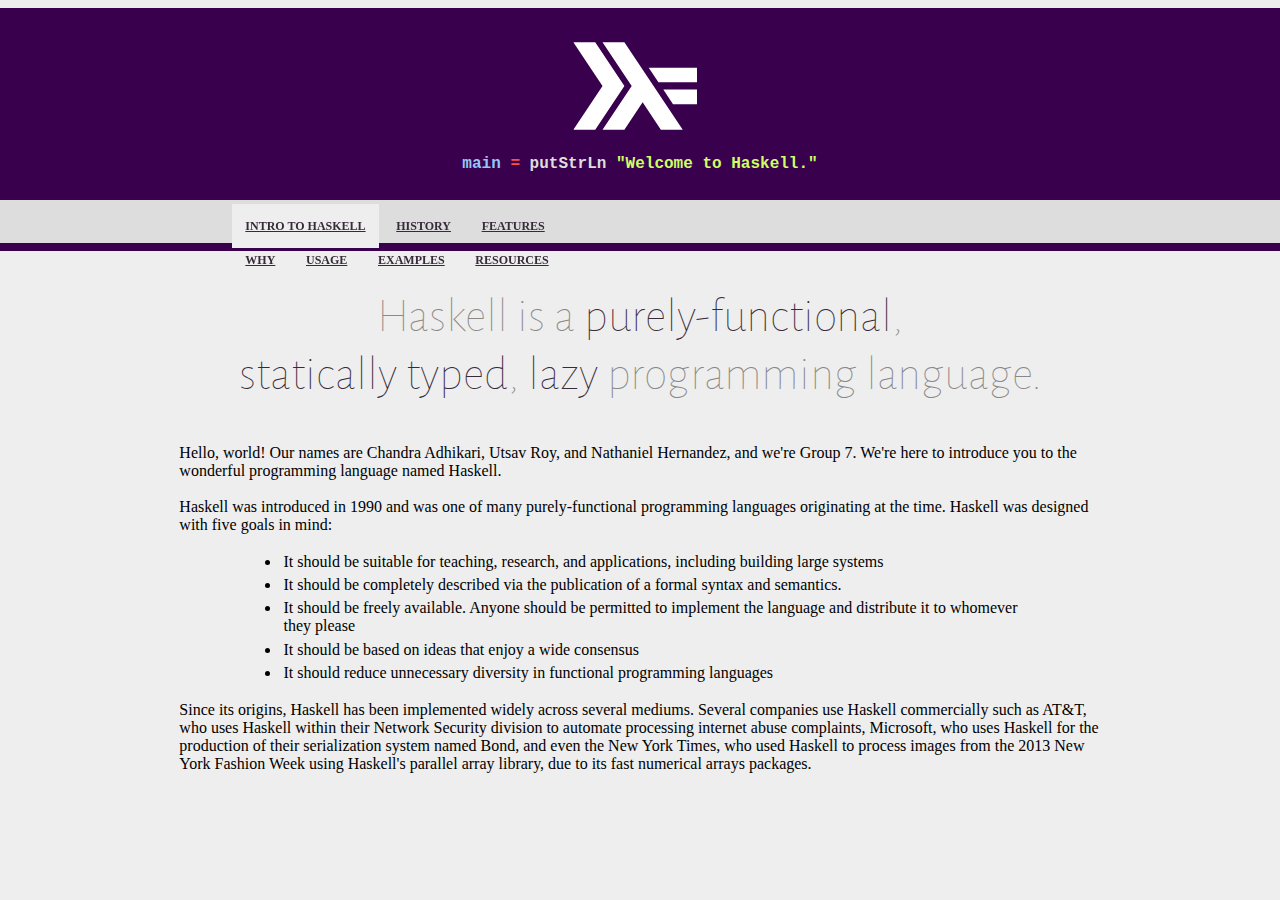
<file: index.html>
<html>
    <head>
        <link href="http://s3.amazonaws.com/codecademy-content/courses/ltp/css/shift.css" rel="stylesheet">
        <link rel="stylesheet" href="http://s3.amazonaws.com/codecademy-content/courses/ltp/css/bootstrap.css">
        <link rel="stylesheet" href="main.css">
        <link href='https://fonts.googleapis.com/css?family=Alegreya+Sans:100,100italic,400,400italic' rel='stylesheet' type='text/css'>

        <title> Welcome to Haskell </title>
        
        <!-- JavaScript provided by CallMeNick.com
        http://callmenick.com/post/animated-resizing-header-on-scroll-->
        
        <script src="res/js/classie.js"></script>
        <script>
            function init() {
                window.addEventListener('scroll', function(e){
                    var distanceY = window.pageYOffset ||       document.documentElement.scrollTop,
                        shrinkOn = 200,
                        header = document.querySelector("header");
                    if (distanceY > shrinkOn) {
                        classie.add(header,"smaller");
                    } else {
                        if (classie.has(header,"smaller")) {
                            classie.remove(header,"smaller");
                        }
                    }
                });
            }
            window.onload = init();
        </script>
    </head>
    
    <!-- BEGIN HEADER -->
    <header>
        <a href="index.html"><div class="logo"></div></a>
        <h2 class="syntax">
            <span class="syntax_main">main</span> <span class="syntax_equals">=</span> putStrLn <span class="syntax_string">"Welcome to Haskell."</span>
        </h2>
        
        <div class="nav_container">
            <div class="nav">
                <ul class="pull-left">
                    <li><a href="index.html" class="highlighted">Intro To Haskell</a></li>
                    <li><a href="history.html">History</a></li>
                    <li><a href="features.html">Features</a></li>
                </ul>
                <ul class="pull-right">
                    <li><a href="reasons.html">Why</a></li>
                    <li><a href="usage.html">Usage</a></li>
                    <li><a href="tutorials.html">Examples</a></li>
                    <li><a href="resources.html">Resources</a></li>
                </ul>
            </div>
        </div>
    </header>
    <!-- END HEADER -->
    
    <!-- BEGIN BODY -->
    <body>
        <div class="content_container">
            <p class="intro">
                Haskell is a <span class="detail">purely-functional</span>, <br><span class="detail">statically typed</span>, <span class="detail">lazy</span> programming language.</p>
            <p class="p_container">
                Hello, world! Our names are Chandra Adhikari, Utsav Roy, and Nathaniel Hernandez, and we're  Group 7. We're here to introduce you to the wonderful programming language named Haskell.
                <br><br>
                Haskell was introduced in 1990 and was one of many purely-functional programming languages originating at the time. Haskell was designed with five goals in mind:
            </p>
                <ul class="list">
                    <li>It should be suitable for teaching, research, and applications, including building large systems</li>
                    <li>It should be completely described via the publication of a formal syntax and semantics.</li>
                    <li>It should be freely available. Anyone should be permitted to implement the language and distribute it to whomever they please</li>
                    <li>It should be based on ideas that enjoy a wide consensus</li>
                    <li>It should reduce unnecessary diversity in functional programming languages</li>
                </ul>
            <p class="p_container">
                Since its origins, Haskell has been implemented widely across several mediums. Several companies use Haskell commercially such as AT&T, who uses Haskell within their Network Security division to automate processing internet abuse complaints, Microsoft, who uses Haskell for the production of their serialization system named Bond, and even the New York Times, who used Haskell to process images from the 2013 New York Fashion Week using Haskell's parallel array library, due to its fast numerical arrays packages.
            </p>
        </div>
    </body>

</html>
</file>
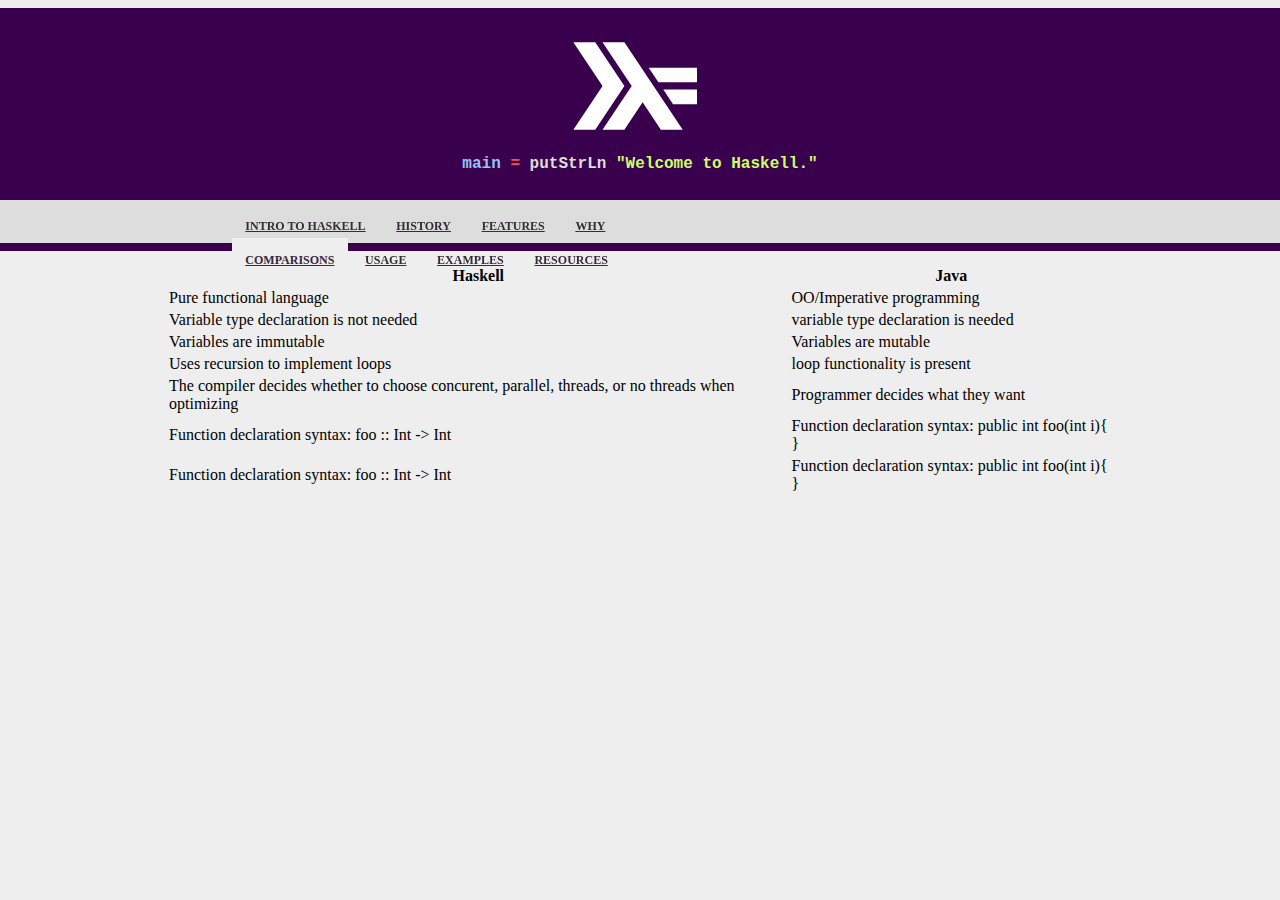
<file: comparison.html>
<html>
    <head>
        <link href="http://s3.amazonaws.com/codecademy-content/courses/ltp/css/shift.css" rel="stylesheet">
        <link rel="stylesheet" href="http://s3.amazonaws.com/codecademy-content/courses/ltp/css/bootstrap.css">
        <link rel="stylesheet" href="main.css">
        <link href='https://fonts.googleapis.com/css?family=Alegreya+Sans:100,100italic,400,400italic' rel='stylesheet' type='text/css'>

        <title> Welcome to Haskell </title>
        
        <!-- JavaScript provided by CallMeNick.com
        http://callmenick.com/post/animated-resizing-header-on-scroll-->
        
        <script src="res/js/classie.js"></script>
        <script>
            function init() {
                window.addEventListener('scroll', function(e){
                    var distanceY = window.pageYOffset ||       document.documentElement.scrollTop,
                        shrinkOn = 200,
                        header = document.querySelector("header");
                    if (distanceY > shrinkOn) {
                        classie.add(header,"smaller");
                    } else {
                        if (classie.has(header,"smaller")) {
                            classie.remove(header,"smaller");
                        }
                    }
                });
            }
            window.onload = init();
        </script>
    </head>
    
    <!-- BEGIN HEADER -->
    <header>
        <a href="index.html"><div class="logo"></div></a>
        <h2 class="syntax">
            <span class="syntax_main">main</span> <span class="syntax_equals">=</span> putStrLn <span class="syntax_string">"Welcome to Haskell."</span>
        </h2>
        
        <div class="nav_container">
            <div class="nav">
                <ul class="pull-left">
                    <li><a href="index.html">Intro To Haskell</a></li>
                    <li><a href="history.html">History</a></li>
                    <li><a href="features.html">Features</a></li>
                    <li><a href="reasons.html">Why</a></li>
                </ul>
                <ul class="pull-right">
                    <li><a href="comparison.html" class="highlighted">Comparisons</a></li>
                    <li><a href="usage.html">Usage</a></li>
                    <li><a href="tutorials.html">Examples</a></li>
                    <li><a href="resources.html">Resources</a></li>
                </ul>
            </div>
        </div>
    </header>
    <!-- END HEADER -->
    
    <!-- BEGIN BODY -->
    <body>
        <div class="content_container">
                        <table style="width:100%">
      <tr>
        <th>Haskell</th>
        <th>Java</th>
      </tr>
      <tr>
       <td>Pure functional language</td>
       <td>OO/Imperative programming</td>
      </tr>
    <tr>
      <td>Variable type declaration is not needed</td>
      <td>variable type declaration is needed</td>
    </tr>
  <tr>
    <td>Variables are immutable</td>
    <td>Variables are mutable</td>
  </tr>
  <tr>
    <td>Uses recursion to implement loops</td>
    <td>loop functionality is present</td>
  </tr>
  <tr>
    <td>The compiler decides whether to choose concurent, parallel, threads, or no threads when optimizing</td>
    <td>Programmer decides what they want</td>
  </tr>
  <tr>
    <td>Function declaration syntax: foo :: Int -> Int</td>
    <td>Function declaration syntax: public int foo(int i){ }</td>
  </tr>
  <tr>
    <td>Function declaration syntax: foo :: Int -> Int</td>
    <td>Function declaration syntax: public int foo(int i){ }</td>
  </tr>
</table>
        </div>
    </body>

</html>
</file>
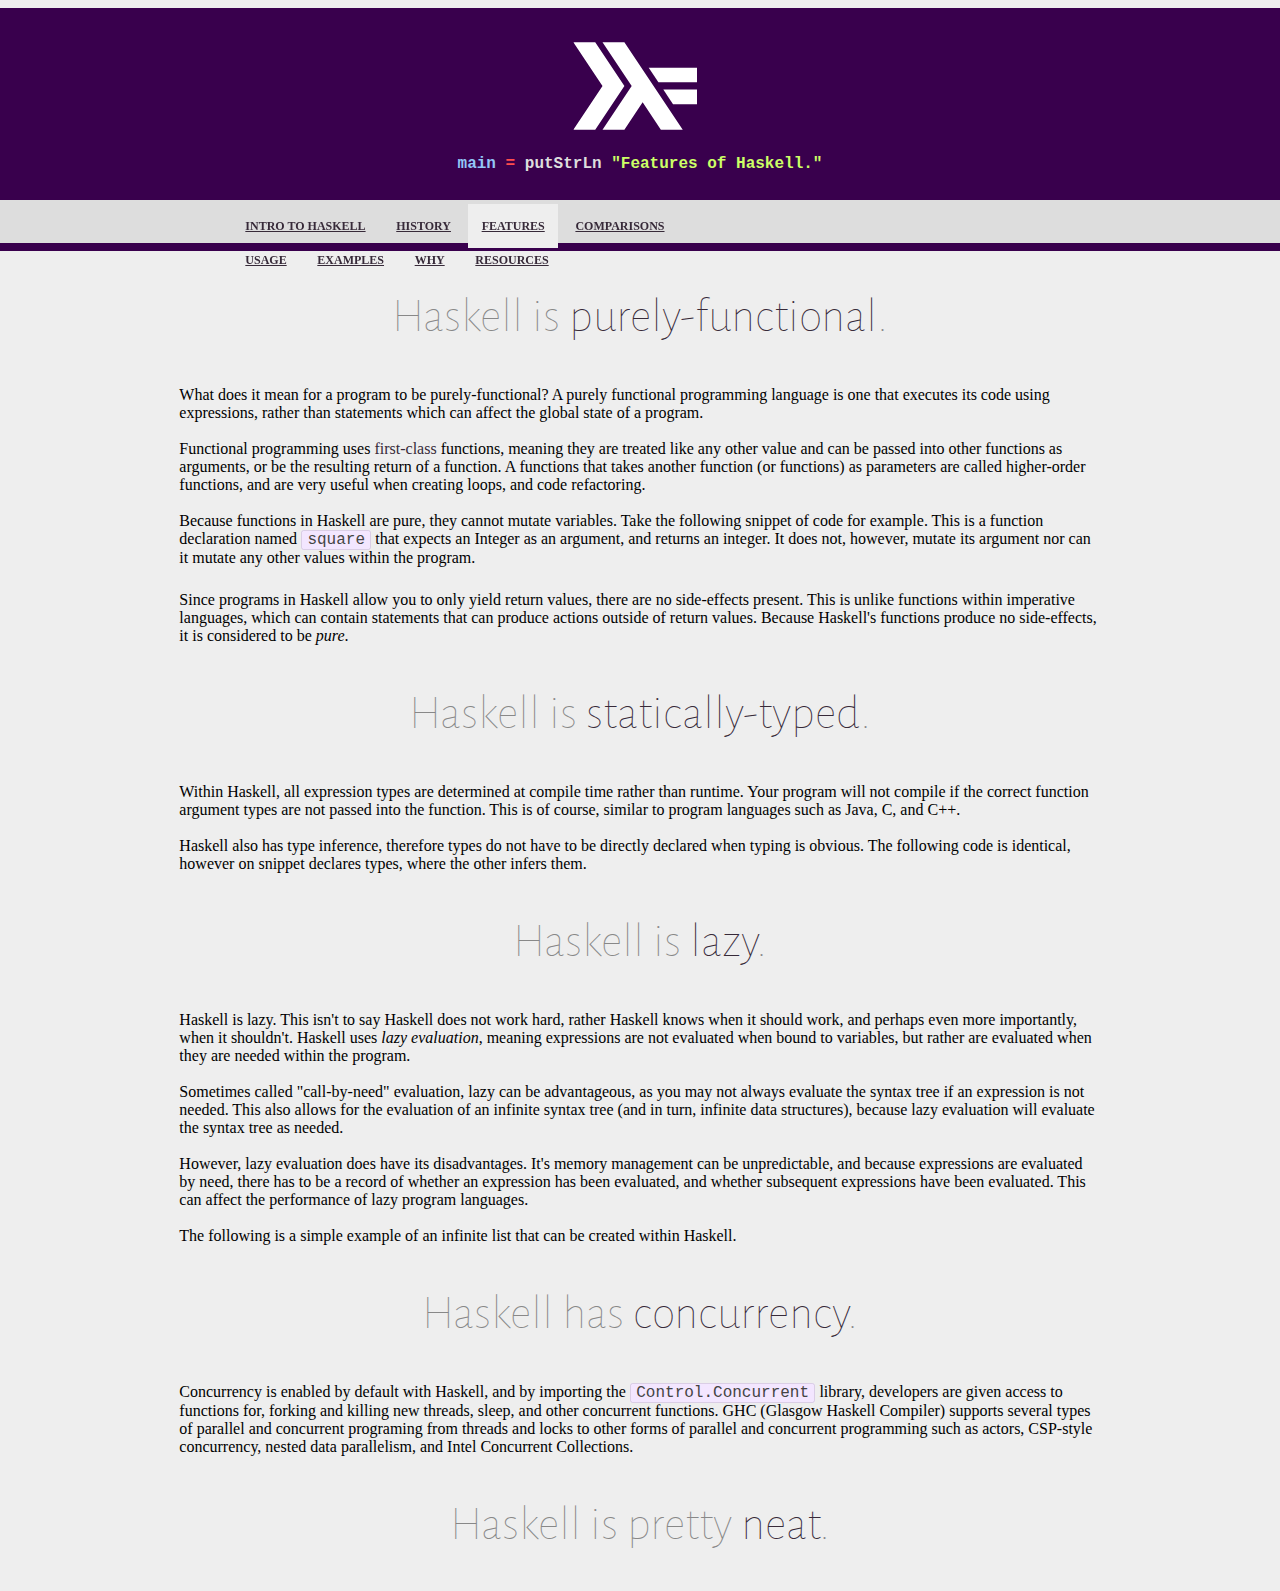
<file: features.html>
<html>
    <head>
        <link href="http://s3.amazonaws.com/codecademy-content/courses/ltp/css/shift.css" rel="stylesheet">
        <link rel="stylesheet" href="http://s3.amazonaws.com/codecademy-content/courses/ltp/css/bootstrap.css">
        <link rel="stylesheet" href="main.css">
        <link href='https://fonts.googleapis.com/css?family=Alegreya+Sans:100,100italic,400,400italic' rel='stylesheet' type='text/css'>
        
        <title> Features of Haskell </title>
        
        <!-- JavaScript provided by CallMeNick.com
        http://callmenick.com/post/animated-resizing-header-on-scroll-->
        
        <script src="res/js/classie.js"></script>
        <script>
            function init() {
                window.addEventListener('scroll', function(e){
                    var distanceY = window.pageYOffset ||       document.documentElement.scrollTop,
                        shrinkOn = 200,
                        header = document.querySelector("header");
                    if (distanceY > shrinkOn) {
                        classie.add(header,"smaller");
                    } else {
                        if (classie.has(header,"smaller")) {
                            classie.remove(header,"smaller");
                        }
                    }
                });
            }
            window.onload = init();
        </script>
    </head>
    
    <!-- BEGIN HEADER -->
    <header>
        <a href="index.html"><div class="logo"></div></a>
        <h2 class="syntax">
            <span class="syntax_main">main</span> <span class="syntax_equals">=</span> putStrLn <span class="syntax_string">"Features of Haskell."</span>
        </h2>
        
        <div class="nav_container">
            <div class="nav">
                <ul class="pull-left">
                    <li><a href="index.html">Intro To Haskell</a></li>
                    <li><a href="history.html">History</a></li>
                    <li><a href="features.html" class="highlighted">Features</a></li>
                    <li><a href="comparison.html">Comparisons</a></li>
                </ul>
                <ul class="pull-right">
                    <li><a href="usage.html">Usage</a></li>
                    <li><a href="tutorials.html">Examples</a></li>
                    <li><a href="reasons.html">Why</a></li>
                    <li><a href="resources.html">Resources</a></li>
                </ul>
            </div>
        </div>
    </header>
    <!-- END HEADER -->
    
    <!-- BEGIN BODY -->
    <body>
        <div class="content_container">
            <h1 class="intro">Haskell is <span class="detail">purely-functional</span>.</h1>
            
            <p class="p_container">
                What does it mean for a program to be purely-functional? A purely functional programming language is one that executes its code using expressions, rather than statements which can affect the global state of a program.<br><br>Functional programming uses <span class="detail">first-class</span> functions, meaning they are treated like any other value and can be passed into other functions as arguments, or be the resulting return of a function. A functions that takes another function (or functions) as parameters are called higher-order functions, and are very useful when creating loops, and code refactoring.
                <br><br>
                Because functions in Haskell are pure, they cannot mutate variables. Take the following snippet of code for example. This is a function declaration named <span class="console">square</span> that expects an Integer as an argument, and returns an integer. It does not, however, mutate its argument nor can it mutate any other values within the program.
            </p>
            
            <script src="https://gist.github.com/nathanielhernandez/0ac8af9c2698226d94eb832097b59ee6.js"></script>
            
            <p class="p_container">
                Since programs in Haskell allow you to only yield return values, there are no side-effects present. This is unlike functions within imperative languages, which can contain statements that can produce actions outside of return values. Because Haskell's functions produce no side-effects, it is considered to be <i>pure</i>.
            </p>
            
            <h1 class="intro">Haskell is <span class="detail">statically-typed</span>.</h1>
            
            <p class="p_container">
                Within Haskell, all expression types are determined at compile time rather than runtime. Your program will not compile if the correct function argument types are not passed into the function. This is of course, similar to program languages such as Java, C, and C++.
            <br><br>
                Haskell also has type inference, therefore types do not have to be directly declared when typing is obvious. The following code is identical, however on snippet declares types, where the other infers them.
            </p>
            
            <script src="https://gist.github.com/nathanielhernandez/4cd2c32f32ba35c4b9a4c0b5d2e9cb0d.js"></script>
            
            <h1 class="intro">Haskell is <span class ="detail">lazy</span>.</h1>
            
            <p class="p_container">
                Haskell is lazy. This isn't to say Haskell does not work hard, rather Haskell knows when it should work, and perhaps even more importantly, when it shouldn't. Haskell uses <i>lazy evaluation</i>, meaning expressions are not evaluated when bound to variables, but rather are evaluated when they are needed within the program.
            <br><br>
                Sometimes called "call-by-need" evaluation, lazy can be advantageous, as you may not always evaluate the syntax tree if an expression is not needed. This also allows for the evaluation of an infinite syntax tree (and in turn, infinite data structures), because lazy evaluation will evaluate the syntax tree as needed. <br><br>However, lazy evaluation does have its disadvantages. It's memory management can be unpredictable, and because expressions are evaluated by need, there has to be a record of whether an expression has been evaluated, and whether subsequent expressions have been evaluated. This can affect the performance of lazy program languages.
            <br><br>
                The following is a simple example of an infinite list that can be created within Haskell.
                <script src="https://gist.github.com/nathanielhernandez/91ae23404c5f980d73b4407cb7d820f0.js"></script>
                
                
            </p>
            <h1 class="intro">Haskell has <span class="detail">concurrency</span>.</h1>
            
            <p class="p_container">
                Concurrency is enabled by default with Haskell, and by importing the <span class="console">Control.Concurrent</span> library, developers are given access to functions for, forking and killing new threads, sleep, and other concurrent functions.
                GHC (Glasgow Haskell Compiler) supports several types of parallel and concurrent programing from threads and locks to other forms of parallel and concurrent programming such as actors, CSP-style concurrency, nested data parallelism, and Intel Concurrent Collections.
                </p>
            
            <script src="https://gist.github.com/nathanielhernandez/cca7b804d7a17ae635ffb264da0e9807.js"></script>
            
            <h1 class="intro">Haskell is pretty <span class="detail">neat</span>.</h1>

        </div>
    </body>
</html>
</file>
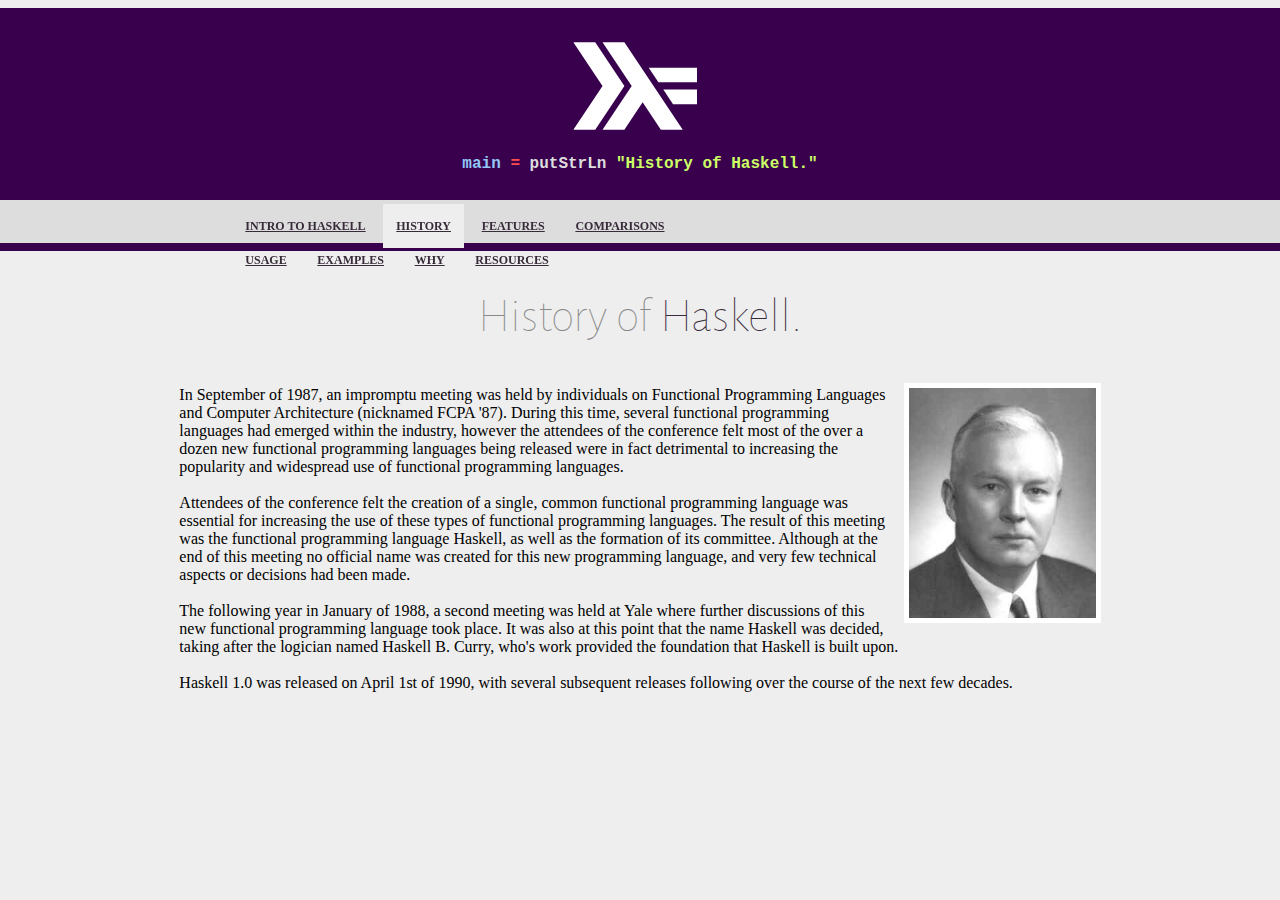
<file: history.html>
<html>
    <head>
        <link href="http://s3.amazonaws.com/codecademy-content/courses/ltp/css/shift.css" rel="stylesheet">
        <link rel="stylesheet" href="http://s3.amazonaws.com/codecademy-content/courses/ltp/css/bootstrap.css">
        <link rel="stylesheet" href="main.css">
        <link href='https://fonts.googleapis.com/css?family=Alegreya+Sans:100,100italic,400,400italic' rel='stylesheet' type='text/css'>
        <title> History of Haskell </title>
        
        <!-- JavaScript provided by CallMeNick.com
        http://callmenick.com/post/animated-resizing-header-on-scroll-->
        
        <script src="res/js/classie.js"></script>
        <script>
            function init() {
                window.addEventListener('scroll', function(e){
                    var distanceY = window.pageYOffset ||       document.documentElement.scrollTop,
                        shrinkOn = 200,
                        header = document.querySelector("header");
                    if (distanceY > shrinkOn) {
                        classie.add(header,"smaller");
                    } else {
                        if (classie.has(header,"smaller")) {
                            classie.remove(header,"smaller");
                        }
                    }
                });
            }
            window.onload = init();
        </script>
    </head>
    
    <!-- BEGIN HEADER -->
    <header>
        <a href="index.html"><div class="logo"></div></a>
        <h2 class="syntax">
            <span class="syntax_main">main</span> <span class="syntax_equals">=</span> putStrLn <span class="syntax_string">"History of Haskell."</span>
        </h2>
        
        <div class="nav_container">
            <div class="nav">
                <ul class="pull-left">
                    <li><a href="index.html">Intro To Haskell</a></li>
                    <li><a href="history.html" class="highlighted">History</a></li>
                    <li><a href="features.html">Features</a></li>
                    <li><a href="comparison.html">Comparisons</a></li>
                </ul>
                <ul class="pull-right">
                    <li><a href="usage.html">Usage</a></li>
                    <li><a href="tutorials.html">Examples</a></li>
                    <li><a href="reasons.html">Why</a></li>
                    <li><a href="resources.html">Resources</a></li>
                </ul>
            </div>
        </div>
    </header>
    <!-- END HEADER -->
    
    <!-- BEGIN BODY -->
    <body>
        <div class="content_container">
            <h1 class="intro">History of <span class="detail">Haskell.</span></h1>

            <img src ="res/img/HaskellBCurry.jpg" class="curry border">

            <p class="p_container">
                In September of 1987, an impromptu meeting was held by individuals on Functional Programming Languages and Computer Architecture (nicknamed FCPA '87). During this time, several functional programming languages had emerged within the industry, however the attendees of the conference felt most of the over a dozen new functional programming languages being released were in fact detrimental to increasing the popularity and widespread use of functional programming languages.
                <br><br>
                Attendees of the conference felt the creation of a single, common functional programming language was essential for increasing the use of these types of functional programming languages. The result of this meeting was the functional programming language Haskell, as well as the formation of its committee. Although at the end of this meeting no official name was created for this new programming language, and very few technical aspects or decisions had been made. 
                <br><br>
                The following year in January of 1988, a second meeting was held at Yale where further discussions of this new functional programming language took place. It was also at this point that the name Haskell was decided, taking after the logician named Haskell B. Curry, who's work provided the foundation that Haskell is built upon.<br><br>
                Haskell 1.0 was released on April 1st of 1990, with several subsequent releases following over the course of the next few decades.
                <br><br>
            </p>
        </div>
    </body>
</html>
</file>
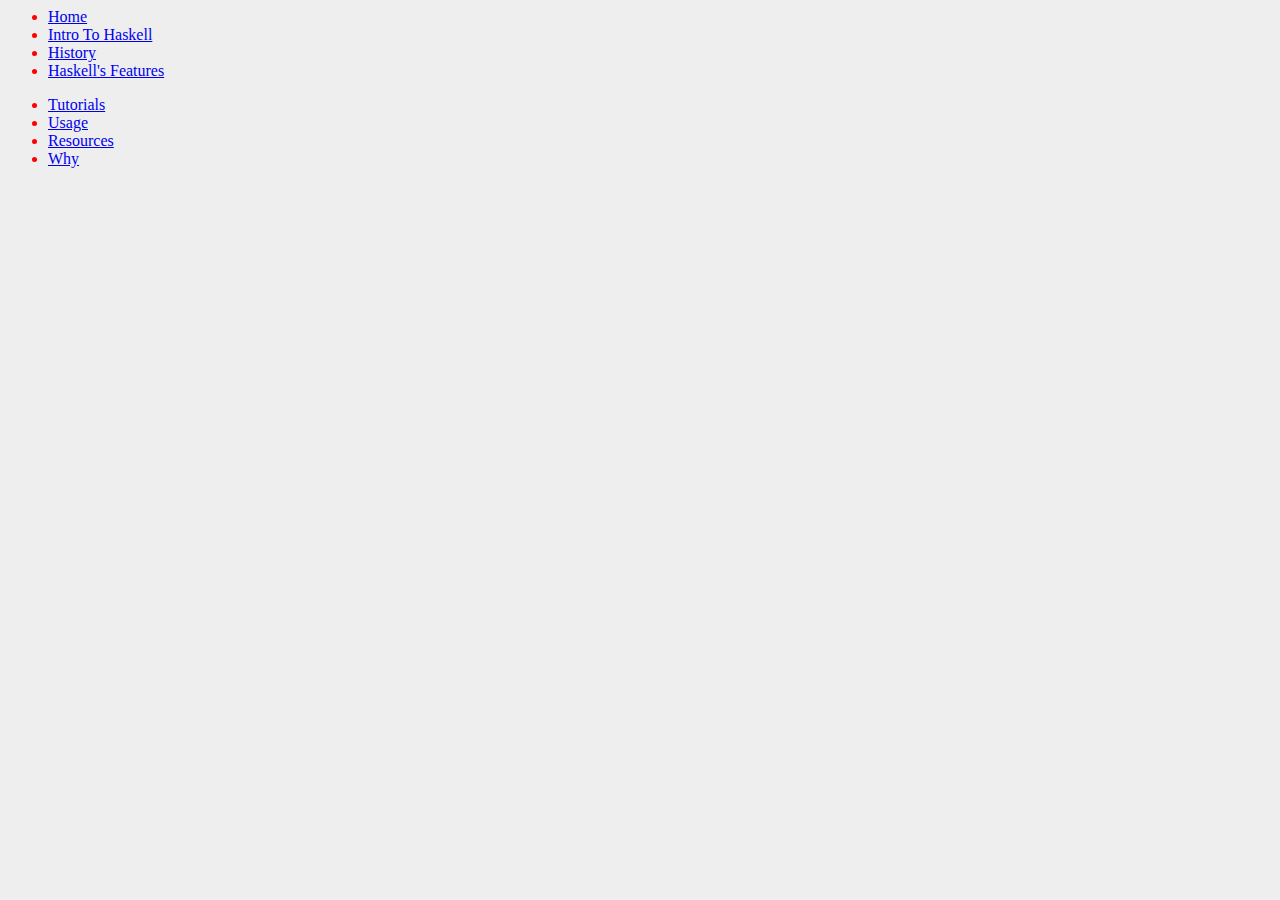
<file: introduction.html>
<!--h1> This is a comment </h1-->
<html>

  <head>
    <link href="http://s3.amazonaws.com/codecademy-content/courses/ltp/css/shift.css" rel="stylesheet">
    
    <link rel="stylesheet" href="http://s3.amazonaws.com/codecademy-content/courses/ltp/css/bootstrap.css">
    <link rel="stylesheet" href="main.css">
    <title> Introduction </title>
  </head>

  <body style="color:red">
    <div class="nav">
      <div class="container">
        <ul class="pull-left">
          <li><a href="welcome.html">Home</a></li>
	  <li><a href="introduction.html">Intro To Haskell</a></li>
          <li><a href="history.html">History</a></li>
          <li><a href="features.html">Haskell's Features</a></li>
        </ul>
        <ul class="pull-right">
          <li><a href="tutorials.html">Tutorials</a></li>
          <li><a href="usage.html">Usage</a></li>
          <li><a href="resources.html">Resources</a></li>
	  <li><a href="reasons.html">Why</a></li>
        </ul>
      </div>
    </div>
</file>
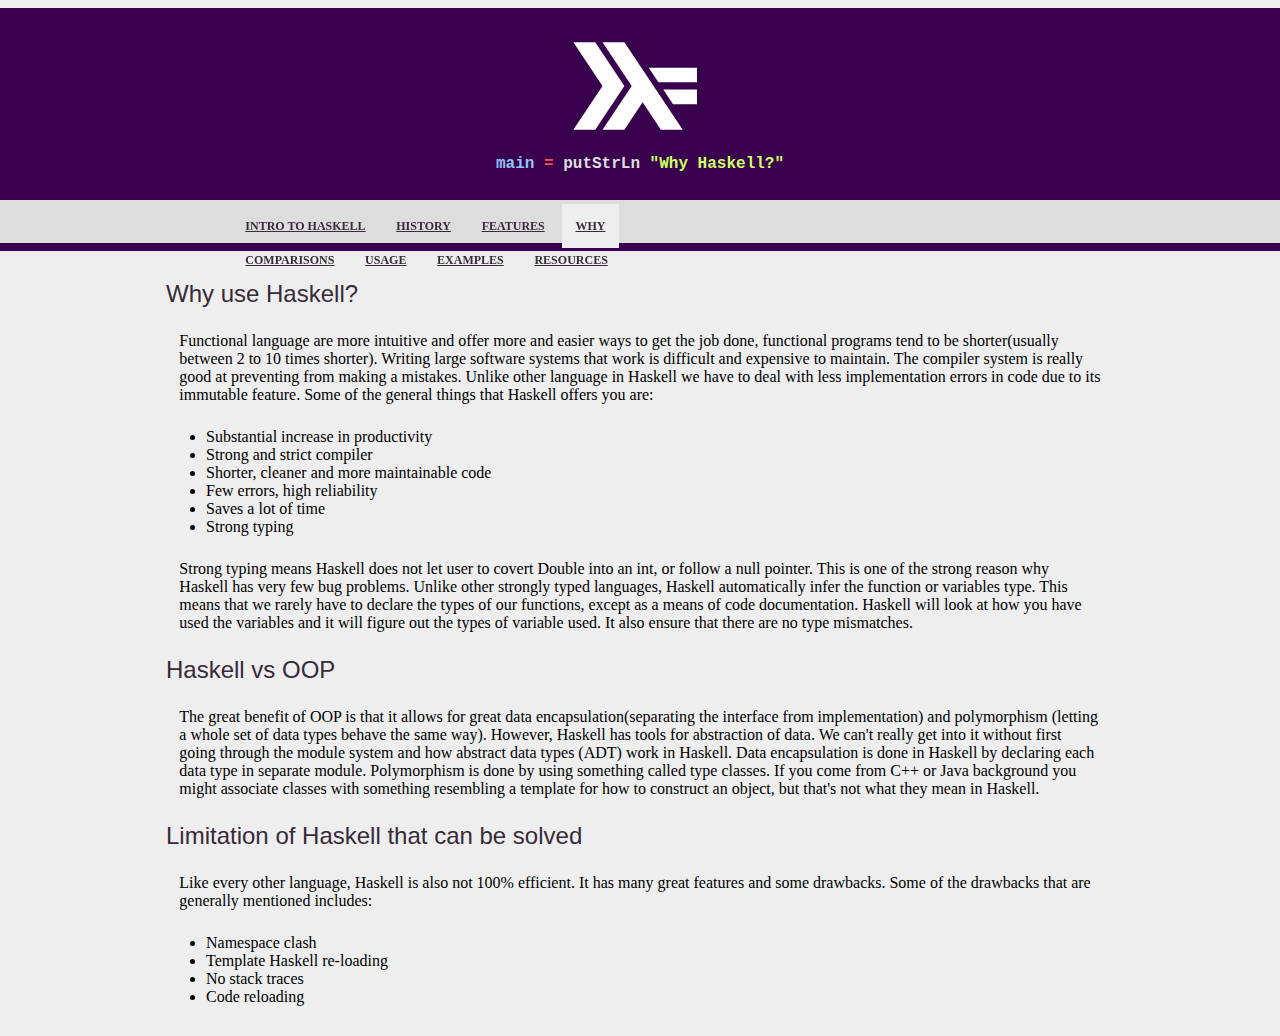
<file: reasons.html>
<html>
    <head>
        <link href="http://s3.amazonaws.com/codecademy-content/courses/ltp/css/shift.css" rel="stylesheet">
        <link rel="stylesheet" href="http://s3.amazonaws.com/codecademy-content/courses/ltp/css/bootstrap.css">
        <link rel="stylesheet" href="main.css">
        <title> Why Haskell? </title>

        <!-- JavaScript provided by CallMeNick.com
        http://callmenick.com/post/animated-resizing-header-on-scroll-->

        <script src="res/js/classie.js"></script>
        <script>
            function init() {
                window.addEventListener('scroll', function(e){
                    var distanceY = window.pageYOffset ||       document.documentElement.scrollTop,
                        shrinkOn = 200,
                        header = document.querySelector("header");
                    if (distanceY > shrinkOn) {
                        classie.add(header,"smaller");
                    } else {
                        if (classie.has(header,"smaller")) {
                            classie.remove(header,"smaller");
                        }
                    }
                });
            }
            window.onload = init();
        </script>
    </head>

    <!-- BEGIN HEADER -->
    <header>
        <a href="index.html"><div class="logo"></div></a>
        <h2 class="syntax">
            <span class="syntax_main">main</span> <span class="syntax_equals">=</span> putStrLn <span class="syntax_string">"Why Haskell?"</span>
        </h2>

        <div class="nav_container">
            <div class="nav">
                <ul class="pull-left">
                    <li><a href="index.html">Intro To Haskell</a></li>
                    <li><a href="history.html">History</a></li>
                    <li><a href="features.html">Features</a></li>
                    <li><a href="reasons.html" class="highlighted">Why</a></li>
                </ul>
                <ul class="pull-right">
                    <li><a href="comparison.html">Comparisons</a></li>
                    <li><a href="usage.html">Usage</a></li>
                    <li><a href="tutorials.html">Examples</a></li>
                    <li><a href="resources.html">Resources</a></li>
                </ul>
            </div>
        </div>
    </header>
    <!-- END HEADER -->

    <!-- BEGIN BODY -->
   <body>
        <div class="content_container">
	        <h1>Why use Haskell?</h1>
	        <p class="p_container">
                Functional language are more intuitive and offer more and easier ways to get the job done, functional programs tend to be shorter(usually between 2 to 10 times shorter). Writing large software systems that work is difficult and expensive to maintain. The compiler system is really good at preventing from making a mistakes. Unlike other language in Haskell we have to deal with less implementation errors in code due to its immutable feature. Some of the general things that Haskell offers you are:
        	</p>
		<ul>
            	<li>Substantial increase in productivity</li>
            	<li>Strong and strict compiler</li>
            	<li>Shorter, cleaner and more maintainable code</li>
            	<li>Few errors, high reliability</li>
            	<li>Saves a lot of time</li>
            	<li>Strong typing</li>
        	</ul>
                <p class="p_container">Strong typing means Haskell does not let user to covert Double into an int, or follow a null pointer. This is one of the strong reason why Haskell has very few bug problems. Unlike other strongly typed languages, Haskell automatically infer the function or variables type. This means that we rarely have to declare the types of our functions, except as a means of code documentation. Haskell will look at how you have used the variables and it will figure out the types of variable used. It also ensure that there are no type mismatches.
            </p>

            <h1>Haskell vs OOP</h1>
            <p class="p_container">
                The great benefit of OOP is that it allows for great data encapsulation(separating the interface from implementation) and polymorphism (letting a whole set of data types behave the same way). However, Haskell has tools for abstraction of data. We can't really get into it without first going through the module system and how abstract data types (ADT) work in Haskell. Data encapsulation is done in Haskell by declaring each data type in separate module. Polymorphism is done by using something called type classes. If you come from C++ or Java background you might associate classes with something resembling a template for how to construct an object, but that's not what they mean in Haskell.
            </p>

            <h1>Limitation of Haskell that can be solved</h1>
    	    <p class="p_container">
                Like every other language, Haskell is also not 100% efficient. It has many great features and some drawbacks. Some of the drawbacks that are generally mentioned includes:
        	<ul>
        	    <li>Namespace clash</li>
        	    <li>Template Haskell re-loading</li>
        	    <li>No stack traces</li>
        	    <li>Code reloading</li>
            </ul>
            </p>
        </div>
    </body>
</html>
</file>
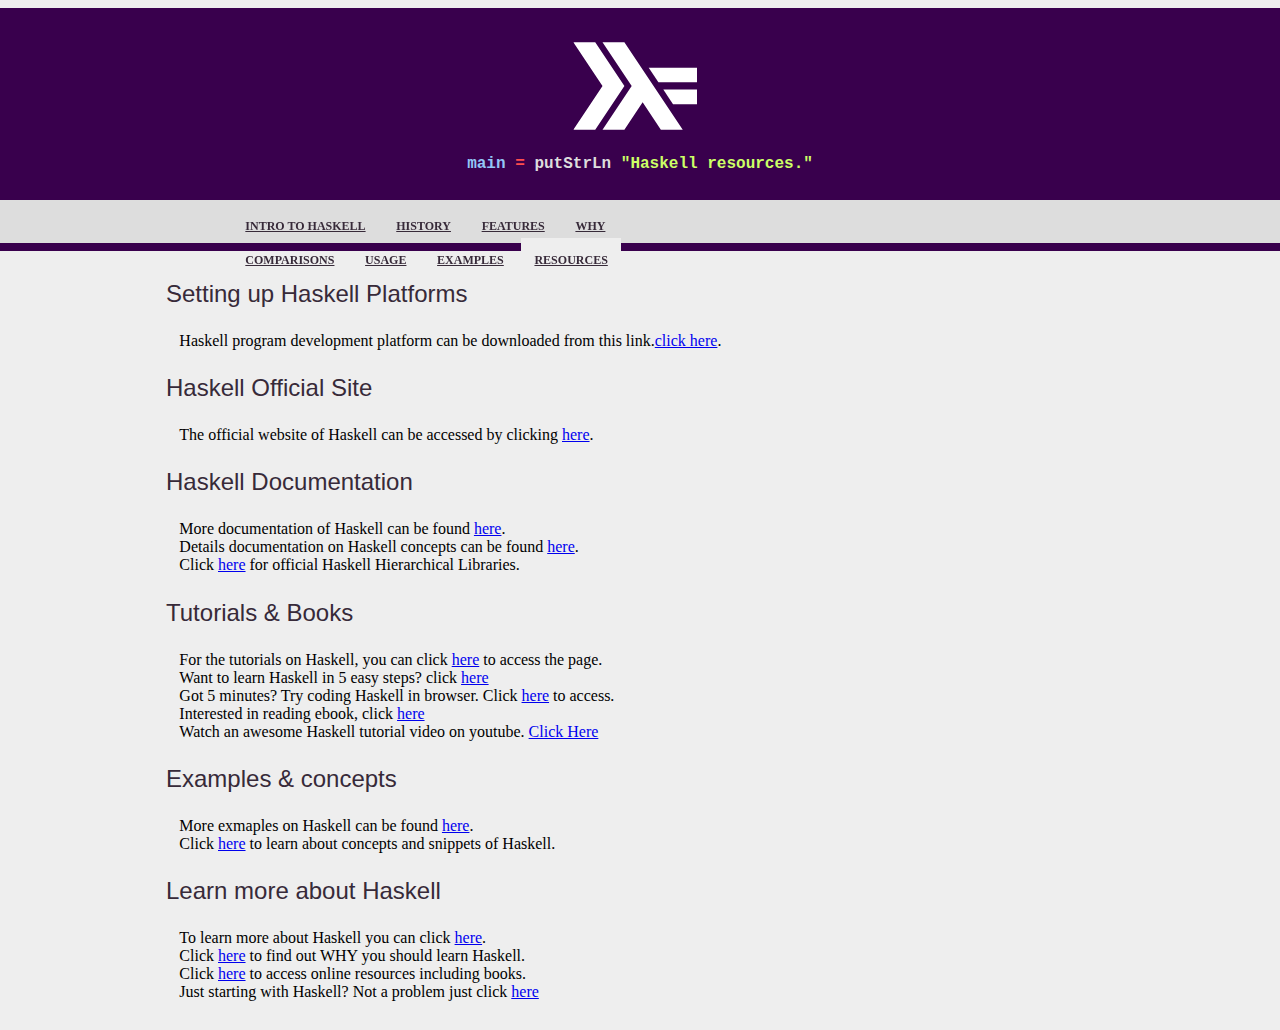
<file: resources.html>
<html>
    <head>
        <link href="http://s3.amazonaws.com/codecademy-content/courses/ltp/css/shift.css" rel="stylesheet">
        <link rel="stylesheet" href="http://s3.amazonaws.com/codecademy-content/courses/ltp/css/bootstrap.css">
        <link rel="stylesheet" href="main.css">
        <title> Resources </title>

        <!-- JavaScript provided by CallMeNick.com
        http://callmenick.com/post/animated-resizing-header-on-scroll-->

        <script src="res/js/classie.js"></script>
        <script>
            function init() {
                window.addEventListener('scroll', function(e){
                    var distanceY = window.pageYOffset ||       document.documentElement.scrollTop,
                        shrinkOn = 200,
                        header = document.querySelector("header");
                    if (distanceY > shrinkOn) {
                        classie.add(header,"smaller");
                    } else {
                        if (classie.has(header,"smaller")) {
                            classie.remove(header,"smaller");
                        }
                    }
                });
            }
            window.onload = init();
        </script>
    </head>

    <!-- BEGIN HEADER -->
    <header>
        <a href="index.html"><div class="logo"></div></a>
        <h2 class="syntax">
            <span class="syntax_main">main</span> <span class="syntax_equals">=</span> putStrLn <span class="syntax_string">"Haskell resources."</span>
        </h2>

        <div class="nav_container">
            <div class="nav">
                <ul class="pull-left">
                    <li><a href="index.html">Intro To Haskell</a></li>
                    <li><a href="history.html">History</a></li>
                    <li><a href="features.html">Features</a></li>
                    <li><a href="reasons.html">Why</a></li>
                </ul>
                <ul class="pull-right">
                    <li><a href="comparison.html">Comparisons</a></li>
                    <li><a href="usage.html">Usage</a></li>
                    <li><a href="tutorials.html">Examples</a></li>
                    <li><a href="resources.html" class="highlighted">Resources</a></li>
                </ul>
            </div>
        </div>
    </header>
    <!-- END HEADER -->

    <!-- BEGIN BODY -->
    <body>
        <div class="content_container">
        <h1>Setting up Haskell Platforms</h1>
          <p class="p_container">Haskell program development platform can be downloaded from this link.<a href="https://www.haskell.org/downloads#platform" target="_blank">click here</a><href>.</p>
        <h1>Haskell Official Site</h1>
          <p class="p_container"> The official website of Haskell can be accessed by clicking <a href="https://www.haskell.org/" target="_blank">here</a><href>.</p>
        <h1>Haskell Documentation</h1>
          <p class="p_container"> More documentation of Haskell can be found <a href="https://www.haskell.org/documentation" target="_blank">here</a><href>.
          <br>Details documentation on Haskell concepts can be found <a href="https://www.haskell.org/haddock/doc/html/markup.html" target="_blank">here</a><href>.
          <br>Click <a href="https://downloads.haskell.org/~ghc/latest/docs/html/libraries/" target="_blank">here</a> for official Haskell Hierarchical Libraries.</p>
        <h1>Tutorials & Books</h1>
           <p class="p_container">For the tutorials on Haskell, you can click <a href="http://learn.hfm.io/" target="_blank">here</a><href> to access the page.
            <br> Want to learn Haskell in 5 easy steps? click <a href="https://wiki.haskell.org/Haskell_in_5_steps" target="_blank">here</a><href>
            <br> Got 5 minutes? Try coding Haskell in browser. Click <a href="http://tryhaskell.org/" target="_blank">here</a><href> to access.
            <br>Interested in reading ebook, click <a href="http://book.realworldhaskell.org/read/" target="_blank">here</a><href>
            <br>Watch an awesome Haskell tutorial video on youtube. <a href="https://www.youtube.com/watch?v=02_H3LjqMr8" target="_blank">Click Here</a></p>
        <h1>Examples & concepts</h1>
          <p class="p_container"> More exmaples on Haskell can be found <a href="https://lotz84.github.io/haskellbyexample/" target="_blank">here</a><href>.
          <br>Click <a href="https://wiki.haskell.org/Learning_Haskell" target="_blank">here</a><href> to learn about concepts and snippets of Haskell.</p>
        <h1>Learn more about Haskell</h1>
         <p class="p_container">To learn more about Haskell you can click <a href="http://learn.hfm.io/" target="_blank">here</a><href>.
           <br>Click <a href="http://learn.hfm.io/" target="_blank">here</a><href> to find out WHY you should learn Haskell.
           <br>Click <a href="http://learn.hfm.io/books.html" target="_blank">here</a><href> to access online resources including books.
           <br>Just starting with Haskell? Not a problem just click <a href="https://www.schoolofhaskell.com/" target="_blank">here</a><href></p>
        </div>
    </body>
</html>
</file>
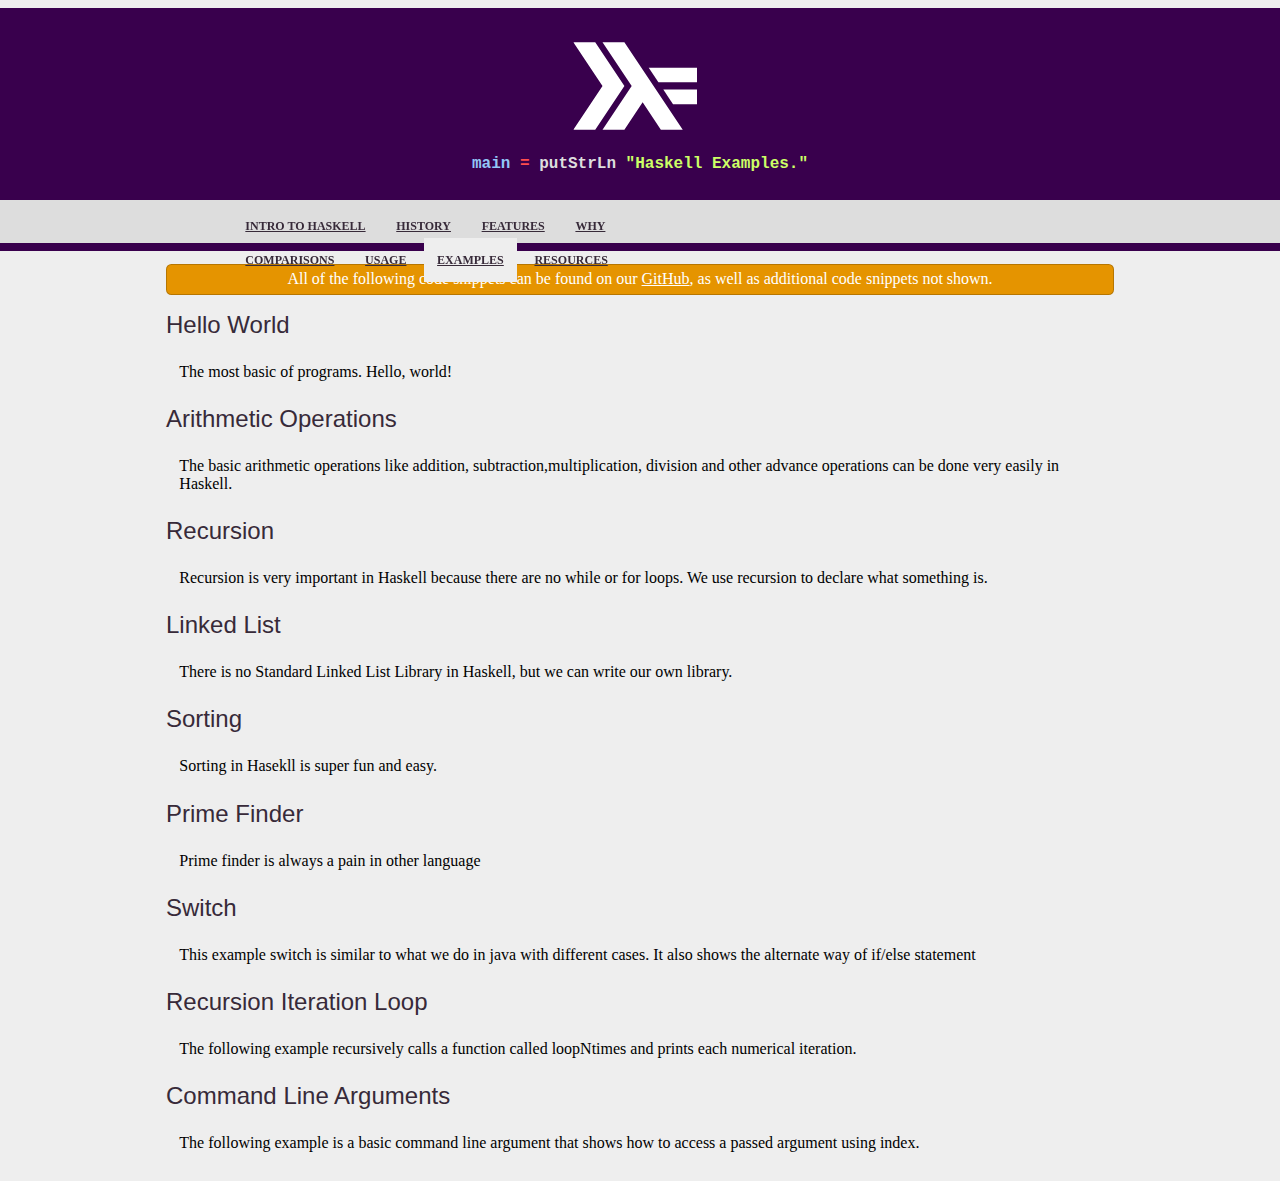
<file: tutorials.html>
<!--h1> This is a comment </h1-->
<html>
    <head>
        <link href="http://s3.amazonaws.com/codecademy-content/courses/ltp/css/shift.css" rel="stylesheet">
        <link rel="stylesheet" href="http://s3.amazonaws.com/codecademy-content/courses/ltp/css/bootstrap.css">
        <link rel="stylesheet" href="main.css">
        <title> Examples </title>

        <!-- JavaScript provided by CallMeNick.com
        http://callmenick.com/post/animated-resizing-header-on-scroll-->

        <script src="res/js/classie.js"></script>
        <script>
            function init() {
                window.addEventListener('scroll', function(e){
                    var distanceY = window.pageYOffset ||       document.documentElement.scrollTop,
                        shrinkOn = 200,
                        header = document.querySelector("header");
                    if (distanceY > shrinkOn) {
                        classie.add(header,"smaller");
                    } else {
                        if (classie.has(header,"smaller")) {
                            classie.remove(header,"smaller");
                        }
                    }
                });
            }
            window.onload = init();
        </script>
    </head>

    <!-- BEGIN HEADER -->

    <header>
        <a href="index.html"><div class="logo"></div></a>
        <h2 class="syntax">
            <span class="syntax_main">main</span> <span class="syntax_equals">=</span> putStrLn <span class="syntax_string">"Haskell Examples."</span>
        </h2>

        <div class="nav_container">
            <div class="nav">
                <ul class="pull-left">
                    <li><a href="index.html">Intro To Haskell</a></li>
                    <li><a href="history.html">History</a></li>
                    <li><a href="features.html">Features</a></li>
                    <li><a href="reasons.html">Why</a></li>
                </ul>
                <ul class="pull-right">
                    <li><a href="comparison.html">Comparisons</a></li>
                    <li><a href="usage.html">Usage</a></li>
                    <li><a href="tutorials.html" class="highlighted">Examples</a></li>
                    <li><a href="resources.html">Resources</a></li>
                </ul>
            </div>
        </div>
    </header>

    <body>

    <div class="content_container">

            <p class="notification">
                All of the following code snippets can be found on our <a href="https://github.com/CS354-Group7/Examples" target="_blank">GitHub</a>, as well as additional code snippets not shown.
            </p>

            <h1>Hello World</h1>
            <p class="p_container">
                The most basic of programs. Hello, world!
            </p>

            <script src="https://gist.github.com/nathanielhernandez/3cc9cbaa740e9ef3409f4d556fa56f8c.js"></script>

            <h1>Arithmetic Operations</h1>
    	    <p class="p_container">
                The basic arithmetic operations like addition, subtraction,multiplication, division and other advance operations can be done very easily in Haskell.
            </p>

    	    <script src="https://gist.github.com/utroy/4d77a0107367edf5fba677dc438534fc.js"></script>

    	    <h1>Recursion</h1>
    	    <p class="p_container">
                Recursion is very important in Haskell because there are no while or for loops. We use recursion to declare what something is.
            </p>

            <script src="https://gist.github.com/utroy/9fde695abbeaf69a25b3e189c489b5e9.js"></script>

            <h1>Linked List</h1>
    	    <p class="p_container">
                There is no Standard Linked List Library in Haskell, but we can write our own library.
            </p>

            <script src="https://gist.github.com/utroy/e72a32894c73da8299659f5ba4f4021d.js"></script>

            <h1>Sorting</h1>
            <p class="p_container">
                Sorting in Hasekll is super fun and easy.
            </p>
    	    <script src="https://gist.github.com/utroy/cd97a9656b584c7153207ca901e6c496.js"></script>

    	    <h1>Prime Finder</h1>
            <p class="p_container">
                Prime finder is always a pain in other language
            </p>
    	     <script src="https://gist.github.com/utroy/7eb0fad615f5266072a53df77c8477e9.js"></script>

	        <h1>Switch</h1>
	        <p class="p_container">
                This example switch is similar to what we do in java with different cases. It also shows the alternate way of if/else statement
            </p>
	        <script src="https://gist.github.com/utroy/92800f3008eb7472b322b83bcb675f63.js"></script>

            <h1>Recursion Iteration Loop</h1>
            <p class="p_container">
                The following example recursively calls a function called loopNtimes and prints each numerical iteration.
            </p>
            <script src="https://gist.github.com/nathanielhernandez/db3d9538957bd35676adb6b7a356cc6d.js"></script>

            <h1>Command Line Arguments</h1>
	        <p class="p_container">
                The following example is a basic command line argument that shows how to access a passed argument using index.
            </p>
            <script src="https://gist.github.com/AdhikariChandra/9e7378068f97ef7c93fcbba0a52ca31f.js"></script>
   </body>
</file>
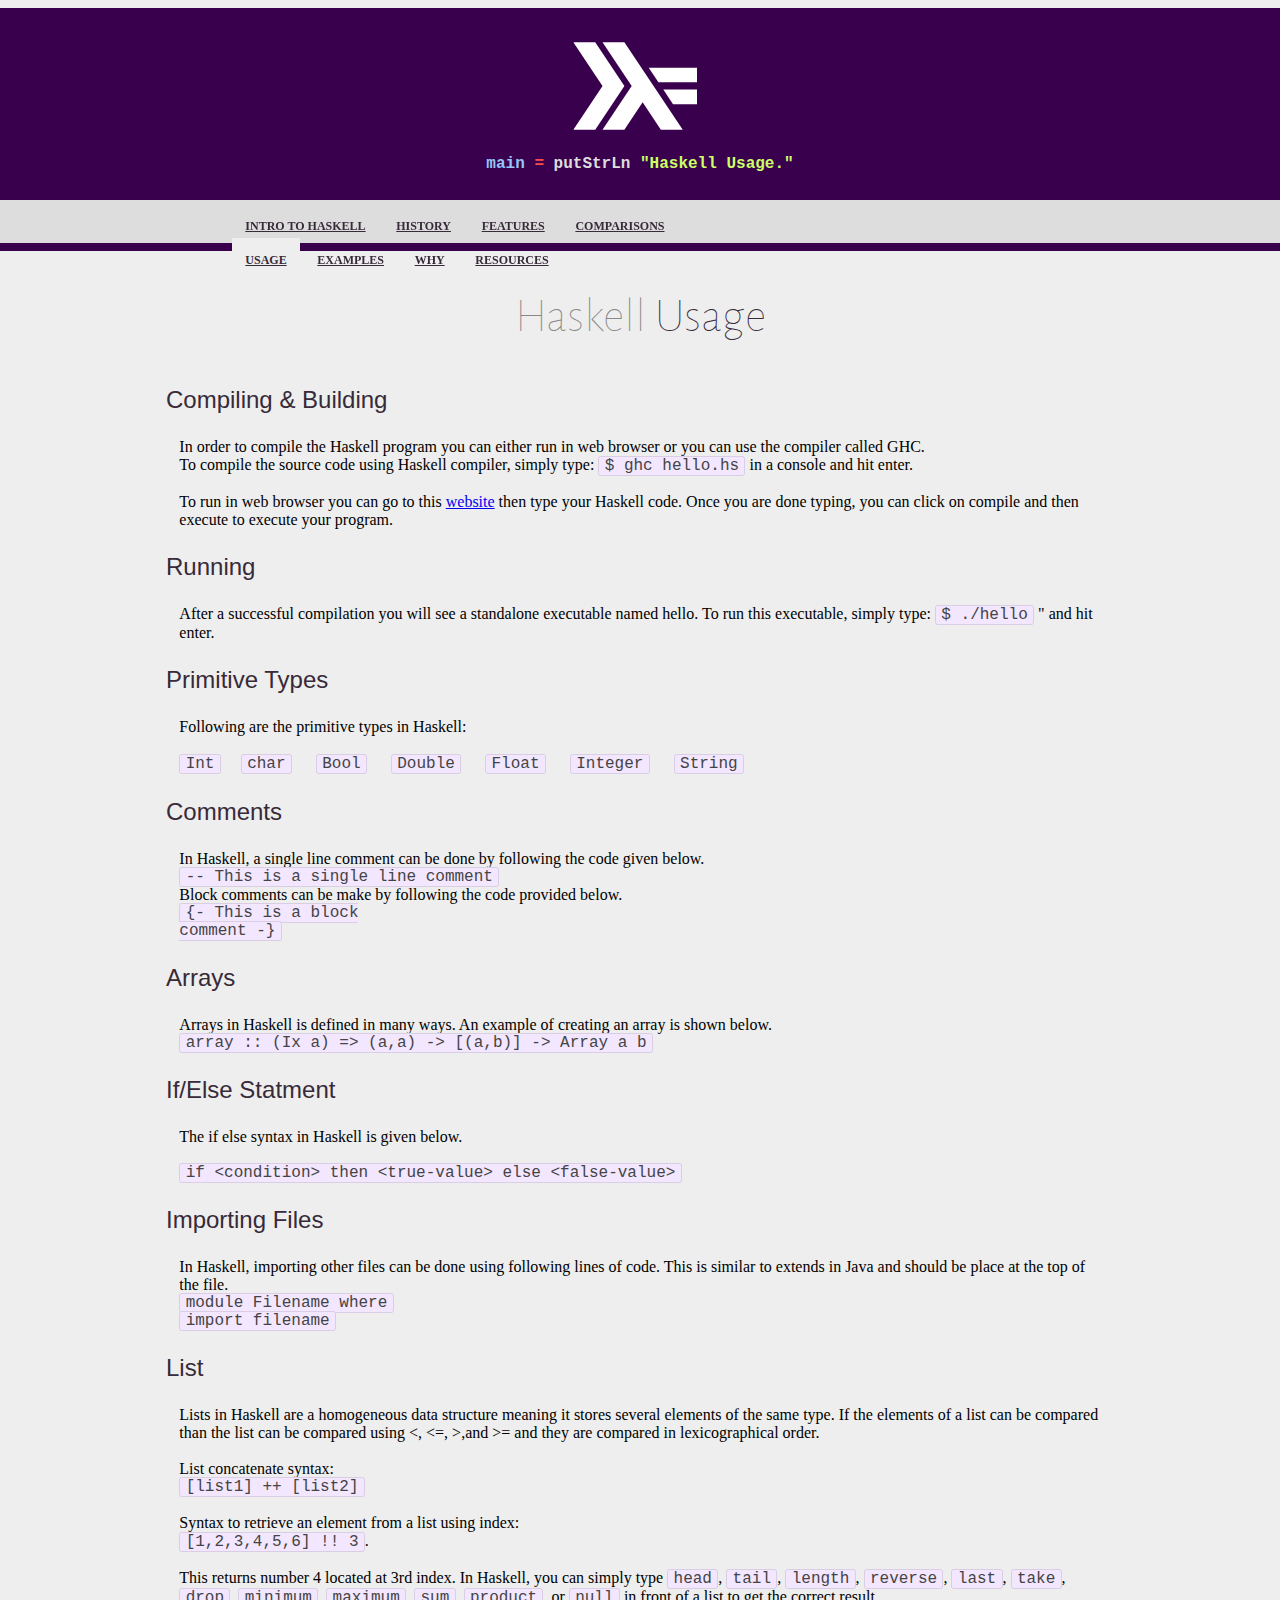
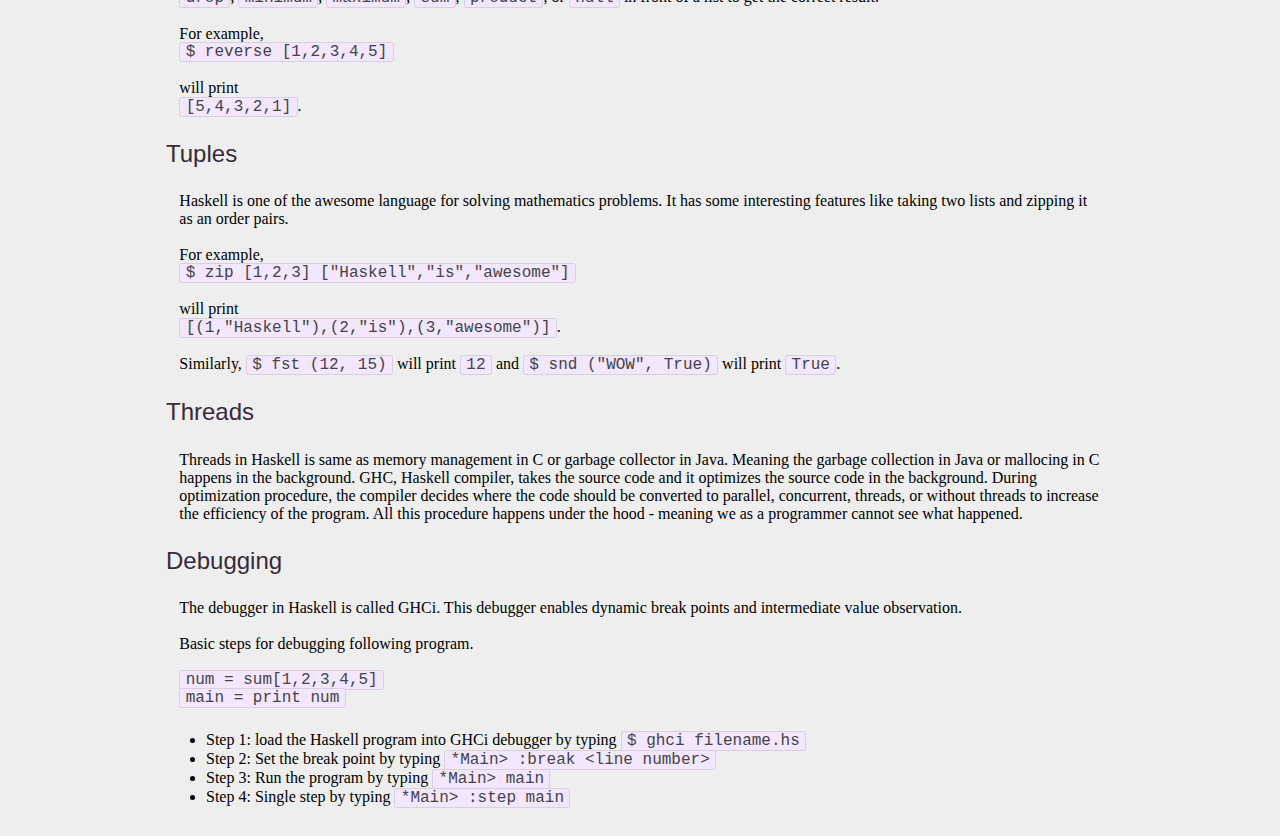
<file: usage.html>
<html>
    <head>
        <link href="http://s3.amazonaws.com/codecademy-content/courses/ltp/css/shift.css" rel="stylesheet">
        <link rel="stylesheet" href="http://s3.amazonaws.com/codecademy-content/courses/ltp/css/bootstrap.css">
        <link rel="stylesheet" href="main.css">
        <link href='https://fonts.googleapis.com/css?family=Alegreya+Sans:100,100italic,400,400italic' rel='stylesheet' type='text/css'>

        <title> Usages </title>

        <!-- JavaScript provided by CallMeNick.com
        http://callmenick.com/post/animated-resizing-header-on-scroll-->

        <script src="res/js/classie.js"></script>
        <script>
            function init() {
                window.addEventListener('scroll', function(e){
                    var distanceY = window.pageYOffset ||       document.documentElement.scrollTop,
                        shrinkOn = 200,
                        header = document.querySelector("header");
                    if (distanceY > shrinkOn) {
                        classie.add(header,"smaller");
                    } else {
                        if (classie.has(header,"smaller")) {
                            classie.remove(header,"smaller");
                        }
                    }
                });
            }
            window.onload = init();
        </script>
    </head>

    <!-- BEGIN HEADER -->
    <header>
        <a href="index.html"><div class="logo"></div></a>
        <h2 class="syntax">
            <span class="syntax_main">main</span> <span class="syntax_equals">=</span> putStrLn <span class="syntax_string">"Haskell Usage."</span>
        </h2>

        <div class="nav_container">
            <div class="nav">
                <ul class="pull-left">
                    <li><a href="index.html">Intro To Haskell</a></li>
                    <li><a href="history.html">History</a></li>
                    <li><a href="features.html">Features</a></li>
                    <li><a href="comparison.html">Comparisons</a></li>
                </ul>
                <ul class="pull-right">
                    <li><a href="usage.html" class="highlighted">Usage</a></li>
                    <li><a href="tutorials.html">Examples</a></li>
                    <li><a href="reasons.html">Why</a></li>
                    <li><a href="resources.html">Resources</a></li>
                </ul>
            </div>
        </div>
    </header>

    <!-- END HEADER -->

    <body>
        <div class="content_container">
            <h1 class="intro">Haskell <span class="detail">Usage</span></h1>
    <!-- compiling & building -->
    <h1>Compiling & Building</h1>
      <p class="p_container"> In order to compile the Haskell program you can either run in web browser or you can use the compiler called GHC.
        <br> To compile the source code using Haskell compiler, simply type: <span class="console">$ ghc hello.hs</span> in a console and hit enter.
		   <br> <br>
		   To run in web browser you can go to this <a href="http://www.tutorialspoint.com/compile_haskell_online.php" target="_blank">website</a><href>
		   then type your Haskell code. Once you are done typing, you can click on compile and then execute to execute your program.
      </p>
    <!-- running -->
     <h1> Running </h1>
      <p class="p_container"> After a successful compilation you will see	a standalone executable named hello. To run this executable, simply type:
        <span class="console">$ ./hello</span> " and hit enter.
      </p>

    <!-- premitive types -->
    <h1>Primitive Types</h1>
	   <p class="p_container"> Following are the primitive types in Haskell:<br><br>
          <span class="console">Int</span> &nbsp;&nbsp;&nbsp;&nbsp;<span class="console">char</span> &nbsp;&nbsp;&nbsp;&nbsp; <span class="console">Bool</span>
          &nbsp;&nbsp;&nbsp;&nbsp; <span class="console">Double</span> &nbsp;&nbsp;&nbsp;&nbsp; <span class="console">Float</span> &nbsp;&nbsp;&nbsp;&nbsp;
          <span class="console">Integer</span> &nbsp;&nbsp;&nbsp;&nbsp; <span class="console">String</span>
	   </p>
     <!-- comments -->
     <h1>Comments</h1>
      <p class="p_container">In Haskell, a single line comment can be done by following the code given below. <br><span class="console">-- This is a single line comment</span> <br>
        Block comments can be make by following the code provided below. <br><span class="console">{- This is a block <br>comment -}</span></p>

        <!-- Arrays -->
        <h1>Arrays</h1>
        <p class="p_container"> Arrays in Haskell is defined in many ways. An example of creating an array is shown below. <br> <span class="console">array :: (Ix a) => (a,a) -> [(a,b)] -> Array a b</span>
        </p>

      <!-- If/Else -->
	    <h1>If/Else Statment</h1>
	     <p class="p_container"> The if else syntax in Haskell is given below. <br><br>
         <span class="console">if &#60;condition> then &#60;true-value> else &#60;false-value> </span>
	     </p>
       <h1>Importing Files</h1>
        <p class="p_container">In Haskell, importing other files can be done using following lines of code. This is similar to extends in Java
          and should be place at the top of the file. <br><span class="console">module Filename where </span> <br> <span class="console">import filename</span>
        </p>
      <!-- List -->
      <h1>List</h1>
	     <p class="p_container"> Lists in Haskell are a homogeneous data structure meaning it stores several elements of the same type. If the elements
         of a list can be compared than the list can be compared using &#60;, &#60;=, &#62;,and &#62;= and they are compared in lexicographical order.
		<br><br>List concatenate syntax: <br> <span class="console">[list1] ++ [list2]</span>
         <br><br>Syntax to retrieve an element from a list using index:<br><span class="console">[1,2,3,4,5,6] !! 3</span>.<br><br>
	This returns number 4 located at 3rd index.
         In Haskell, you can simply type <span class="console">head</span>, <span class="console">tail</span>, <span class="console">length</span>,
           <span class="console">reverse</span>, <span class="console">last</span>, <span class="console">take</span>, <span class="console">drop</span>,
           <span class="console">minimum</span>, <span class="console">maximum</span>, <span class="console">sum</span>, <span class="console">product</span>,
           or <span class="console">null</span> in front of a list to get the correct result.<br><br>For example,<br><span class="console">$ reverse [1,2,3,4,5]</span><br>
           <br>will print<br> <span class="console">[5,4,3,2,1]</span>. </p>
    </p>

    <h1>Tuples</h1>
     <p class="p_container"> Haskell is one of the awesome language for solving mathematics problems. It has some interesting features like taking two
       lists and zipping it as an order pairs. <br><br>For example, <br><span class="console">$ zip [1,2,3] ["Haskell","is","awesome"]</span><br><br> will print<br><span class="console">[(1,"Haskell"),(2,"is"),(3,"awesome")]</span>.<br><br>
       Similarly, <span class="console">$ fst (12, 15)</span> will print <span class="console">12</span> and <span class="console">$ snd ("WOW", True)</span> will print <span class="console">True</span>.
     </p>

    <h1>Threads</h1>
     <p class="p_container"> Threads in Haskell is same as memory management in C or garbage collector in Java. Meaning the garbage
       collection in Java or mallocing in C happens in the background. GHC, Haskell compiler, takes the source code and it optimizes the
       source code in the background. During optimization procedure, the compiler decides where the code should be converted to parallel,
       concurrent, threads, or without threads to increase the efficiency of the program. All this procedure happens under the hood - meaning
       we as a programmer cannot see what happened.
     </p>

      <!-- Debugging -->
      <h1> Debugging </h1>
        <p class="p_container">The debugger in Haskell is called GHCi. This debugger enables dynamic break points and intermediate value observation.<br><br>
           Basic steps for debugging following program.<br><br>
            <span class="console">num = sum[1,2,3,4,5]</span><br>
            <span class="console">main = print num </span>
          <ul>
            <li>Step 1: load the Haskell program into GHCi debugger by typing  <span class="console">$ ghci filename.hs</span> </li>
            <li>Step 2: Set the break point by typing  <span class="console">*Main> :break &#60;line number></span> </li>
            <li>Step 3: Run the program by typing  <span class="console">*Main> main <line number></span> </li>
            <li>Step 4: Single step by typing  <span class="console">*Main> :step main <line number></span> </li>
          </ul>
        </p>
        </div>
    </body>
        </div>
    </body>
</html>
</file>
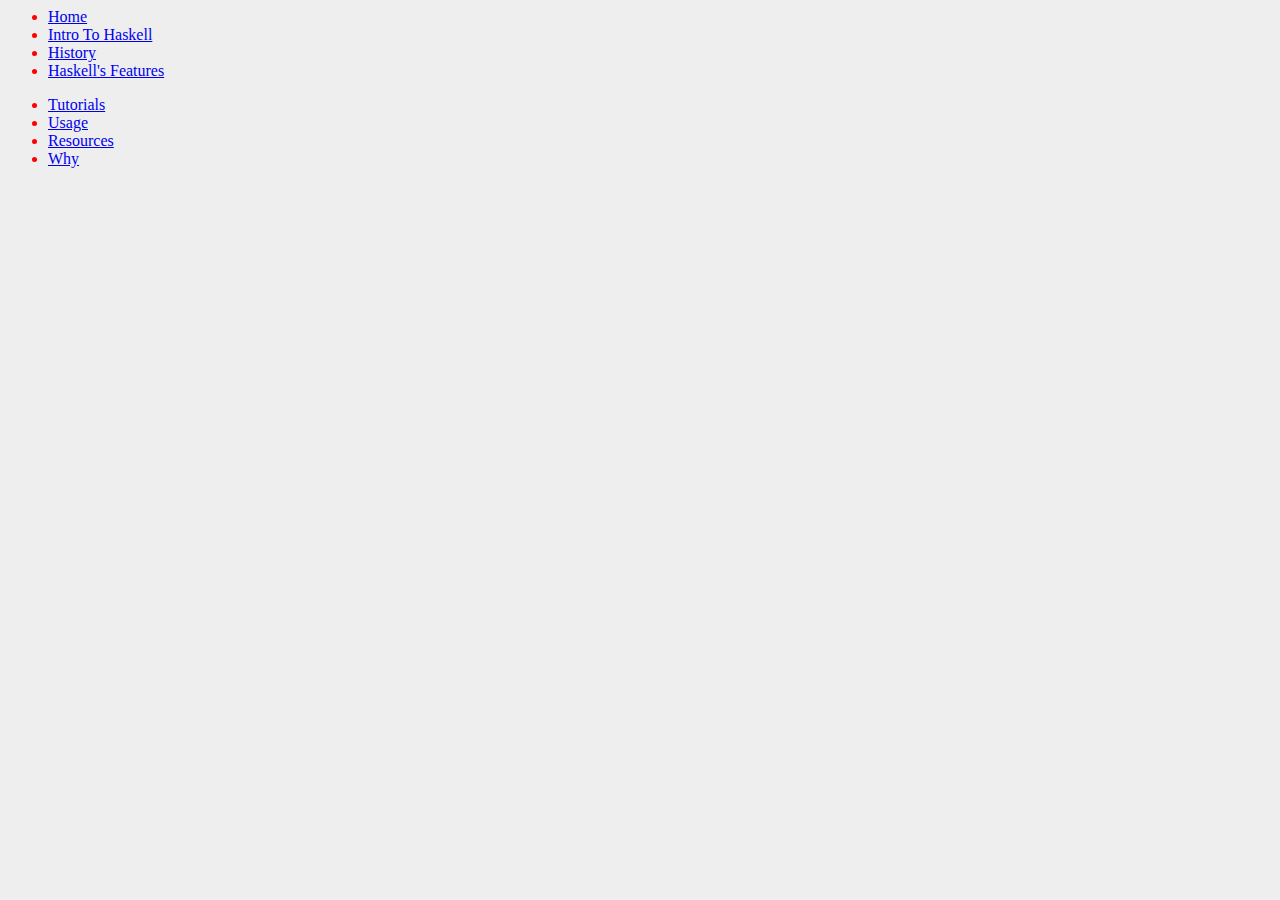
<file: welcome.html>
<!--h1> This is a comment </h1-->
<html>

  <head>
    <link href="http://s3.amazonaws.com/codecademy-content/courses/ltp/css/shift.css" rel="stylesheet">
    
    <link rel="stylesheet" href="http://s3.amazonaws.com/codecademy-content/courses/ltp/css/bootstrap.css">
    <link rel="stylesheet" href="main.css">
    <title> Group 7 </title>
  </head>

  <body style="color:red">
    <div class="nav">
      <div class="container">
        <ul class="pull-left">
          <li><a href="welcome.html">Home</a></li>
	  <li><a href="introduction.html">Intro To Haskell</a></li>
          <li><a href="history.html">History</a></li>
          <li><a href="features.html">Haskell's Features</a></li>
        </ul>
        <ul class="pull-right">
          <li><a href="tutorials.html">Tutorials</a></li>
          <li><a href="usage.html">Usage</a></li>
          <li><a href="resources.html">Resources</a></li>
	  <li><a href="reasons.html">Why</a></li>
        </ul>
      </div>
    </div>
</file>
<file: main.css>
body {
	background-color: #eee;
}

header .nav a {
    color: #372a39;
    font-size: 9pt;
    font-weight: bold;
    padding: 11pt 10pt;
    text-transform: uppercase;
    position:relative;
    
    -webkit-transition: all 0.1s;
    -moz-transition: background 0.1s;
    -ms-transition: background 0.1s;
    -o-transition: background 0.1s;
    transition: background 0.1s;
}

header .nav {
    max-width: 800pt;
    min-width: 500pt;
    margin: auto;
}

header .nav a:hover {
    background-color: #eee;
    text-decoration: none;
}

header .nav li {
    display: inline;
}

header .nav_container {
    background-color: #ddd;
    height: 32pt;
	width: 100%;
    position: fixed;
    top: 200;
    padding: 0 64pt;
    margin: 0;
    
    -webkit-transition: all 0.3s;
    -moz-transition: all 0.3s;
    -ms-transition: all 0.3s;
    -o-transition: all 0.3s;
    transition: all 0.3s;
}

header {
    margin 0;
    width: 100%;
    height: 182pt;
    overflow: hidden;
    position: fixed;
    left: 0;
    z-index: 998;
	padding:0;
/*    background-color: #372a39;*/
    background-color: #39004d;

    -webkit-transition: height 0.3s;
    -moz-transition: height 0.3s;
    -ms-transition: height 0.3s;
    -o-transition: height 0.3s;
    transition: height 0.3s;
}

header.smaller .nav_container {
    top: 72pt;
}

header.smaller {
    height: 104pt;
}

header.smaller .logo {
    width: 42pt;
    height: 42pt;
    background-image:url('res/img/logo.svg');
    background-size: contain;
    background-repeat: no-repeat;
    background-position: center;
    position: absolute;
    left: 50%;
    top: 6pt;
    transform:translateX(-50%);
}

header .logo {
	width: 100pt;
	height: 70pt;
	background-image:url('res/img/logo.svg');
    background-repeat: no-repeat;
	position:absolute;
	left:50%;
	top: 25pt;
	transform:translateX(-50%);
     -webkit-transition: all 0.3s;
    -moz-transition: all 0.3s;
    -ms-transition: all 0.3s;
    -o-transition: all 0.3s;
    transition: all 0.3s;
}

header .logo a:hover {
    background: url('res/img/spritesheet.svg');
}

header h2 {
	font-family: "Courier" !important;
	font-size: 12pt !important;
	position: absolute;
	left: 50%;
	top: 100pt;
	transform: translateX(-50%);
    
    -webkit-transition: all 0.3s;
    -moz-transition: all 0.3s;
    -ms-transition: all 0.3s;
    -o-transition: all 0.3s;
    transition: all 0.3s;
}

header.smaller h2 {
    font-family: "Courier" !important;
	font-size: 10pt !important;
	top: 36pt;
}

.highlighted {
    background-color: #eee !important;
}

.content_container {
    position: relative;
    top: 182pt;
    width: 75%;
    margin: auto;
    padding: 10pt 10pt;
    max-width: 800pt;
    min-width: 600pt;
}

.snippet {
    width: 90%;
    margin: auto;
}

h1 {
	font-size: 18pt;
	color: #372a39;
	font-family: "Helvetica Neue", "HelveticaNeue-Light", "Helvetica Neue Light", Helvetica, Arial, "Lucida Grande", sans-serif;
	font-weight: 400;
}

h3 {
    font-size: 12pt;
    color: #aaa;
    font-family: "Helvetica Neue", "HelveticaNeue-Light", "Helvetica Neue Light", Helvetica, Arial, "Lucida Grande", sans-serif;
    font-weight: 400;
    text-align: center;
}

.p_container {
    padding: 6pt 10pt;
    margin: 6pt 0;
}

.notification {
    padding: 4pt 10pt;
    background-color: #e59400;
    border-radius: 4pt;
    color: #fff;
    border: 1pt solid;
    border-color: rgba(0,0,0,0.2);
    text-align: center;
    margin: auto;
}

.notification a {
    text-decoration: underline;
    color: #fff;
}

.notification a:hover {
    color: #eee;
}

.intro {
    font-family: 'Alegreya Sans', sans-serif;
    font-weight: 100;
    width: auto;
    font-size: 36pt;
	color: #888 !important;
    text-align: center;
    margin: auto;
    padding: 18pt;
}

.console {
    font-family: "Courier" !important;
    background-color: #f3e6ff;
    border-radius: 2pt;
    padding: 0pt 4pt;
    color: #444;
    border: 1pt solid;
    border-color: rgba(0,0,0,0.1);
    margin: 2pt 0;
}

img.curry {
    width: 140pt;
    float: right;
    margin: 10pt;
    border: 4pt solid;
    border-color: #fff;
}

figcaption {
    display: block;
    float: right;
}

img.curry:before {
    border: 3pt solid;
    border-color: rgba(0,0,0,0.5);
}

.list {
    width: 80%;
    margin: auto;
}

.list li {
    padding: 2pt;
}

.detail {
    color: #372a39;
}

.syntax {
	color: #ddd;
}

.syntax_main {
	color: #93C6F7;
}

.syntax_equals {
	color: #ff4d4d;
}

.syntax_string {
	color: #ccff66;
}
</file>
